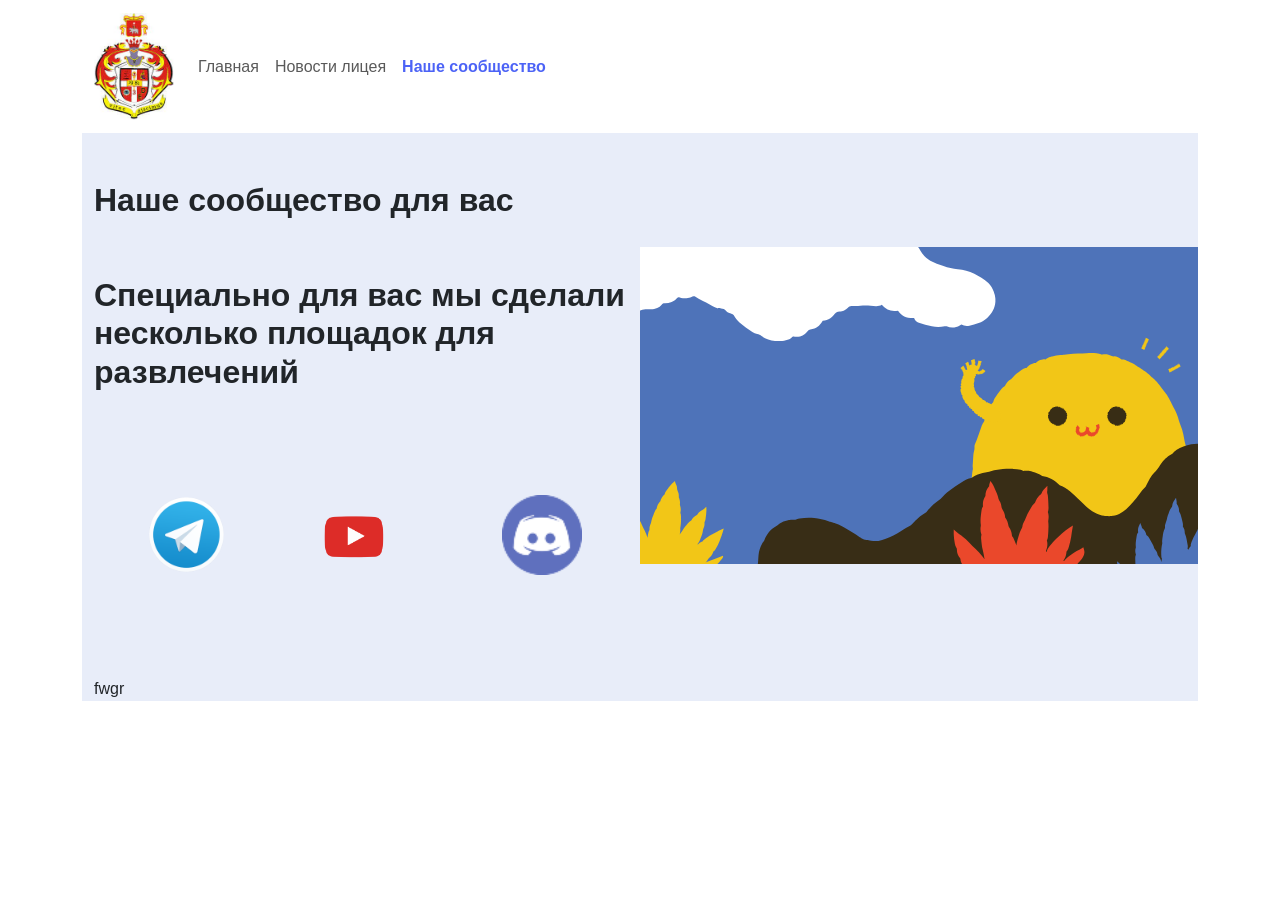
<file: templates/community.html>
<!doctype html>
<html lang="en" xmlns="http://www.w3.org/1999/html" xmlns="http://www.w3.org/1999/html">
<head>
    <!-- Required meta tags -->
    <meta charset="utf-8">
    <meta name="viewport" content="width=device-width, initial-scale=1">

    <!-- Bootstrap CSS -->
    <link href="https://cdn.jsdelivr.net/npm/bootstrap@5.0.2/dist/css/bootstrap.min.css" rel="stylesheet"
          integrity="sha384-EVSTQN3/azprG1Anm3QDgpJLIm9Nao0Yz1ztcQTwFspd3yD65VohhpuuCOmLASjC" crossorigin="anonymous">
    <link rel="stylesheet" href="../static/css/style.css">
    <title>Лев сайт</title>
</head>
<body>
<div class="container">
    <nav class="navbar navbar-expand-lg">
        <div class="container-fluid">
            <a class="navbar-brand" href="/"><img class="logo" src="../static/img/logo.jpg"></a>


            <button class="navbar-toggler menu-btn" type="button" data-bs-toggle="collapse"
                    data-bs-target="#navbarSupportedContent" aria-controls="navbarSupportedContent"
                    aria-expanded="false" aria-label="Toggle navigation">
                <span class="navbar-toggler-icon">&equiv;</span>
            </button>
            <div class="collapse navbar-collapse" id="navbarSupportedContent">
                <ul class="navbar-nav me-auto mb-2 mb-lg-0">

                    <li class="nav-item">
                        <a class="nav-link" href="/">Главная</a>
                    </li>
                    <li class="nav-item">
                        <a class="nav-link " href="/list/">Новости лицея</a>
                    </li>
                    <li class="nav-item">
                        <a class="nav-link active" href="/community/">Наше сообщество</a>
                    </li>

                </ul>

            </div>
        </div>
    </nav>
</div>
<div class="container">
    <div class="contacts-top">
        <div class="container">
            <div class="row contacts-content d-flex align-items-center top1">
                <div class="col-md-6">
                    <h2 class="heading text-dark pt-5 pb-5">Наше сообщество для вас</h2>
                    <h2 class="heading text-dark">Специально для вас мы сделали несколько площадок для развлечений</h2>
    <div class="contacts-info container" id="icons">
        <div class="row">
            <div class="col-md-4">
                <a class="navbar-brand" href="https://t.me/levprezident"><img class="logo" src="../static/img/1.png"></a>
            </div>
            <div class="col-md-4">
                <img class="logo2281" src="../static/img/13.png" alt="phone">
                <p class="mt-3"><strong></strong> </p>
            </div>
            <div class="col-md-4">
                 <a class="navbar-brand" href="https://discord.gg/vAwXKm3E"><img class="logo" src="../static/img/50.png"></a>
                </div>
                <div class="col-md-6">
                </div>
            </div>
        </div>
    </div>


    </div>
    <!-- Optional JavaScript; choose one of the two! -->

    <!-- Option 1: Bootstrap Bundle with Popper -->
    <script src="https://cdn.jsdelivr.net/npm/bootstrap@5.0.2/dist/js/bootstrap.bundle.min.js"
            integrity="sha384-MrcW6ZMFYlzcLA8Nl+NtUVF0sA7MsXsP1UyJoMp4YLEuNSfAP+JcXn/tWtIaxVXM"
            crossorigin="anonymous"></script>
            <p>fwgr</p>

    <!-- Option 2: Separate Popper and Bootstrap JS -->
    <!--
    <script src="https://cdn.jsdelivr.net/npm/@popperjs/core@2.9.2/dist/umd/popper.min.js" integrity="sha384-IQsoLXl5PILFhosVNubq5LC7Qb9DXgDA9i+tQ8Zj3iwWAwPtgFTxbJ8NT4GN1R8p" crossorigin="anonymous"></script>
    <script src="https://cdn.jsdelivr.net/npm/bootstrap@5.0.2/dist/js/bootstrap.min.js" integrity="sha384-cVKIPhGWiC2Al4u+LWgxfKTRIcfu0JTxR+EQDz/bgldoEyl4H0zUF0QKbrJ0EcQF" crossorigin="anonymous"></script>
    -->
</body>
</html>
</file>
<file: static/css/style.css>
body {
    font-family: 'IBM Plex Sans', sans-serif;
    min-height: 100vh;
}

.top {
    background-image: url(../img/png2.jpg);
    background-repeat: no-repeat;
    background-size: 50%;
    background-position: right;
    background-color: #E8EDF9;
}.top1 {
    background-image: url(../img/top-back.svg);
    background-repeat: no-repeat;
    background-size: 50%;
    background-position: right;
    background-color: #E8EDF9;

}

.top-content {
    height: 544px;
}

.top__heading {
    color: #4C63F6;
}

.top__text {
    font-weight: bold;
    font-size: 1.5rem;
    color: #120D3D;
}

.navbar-nav .active {
    font-weight: bold;
    color: #4C63F6 !important;
}


h1 {
    font-size: 3.5rem;
    font-weight: bold;
    color: #120D3D;
}

.heading {
    font-weight: bold;
    font-size: 2rem;
    color: #120D3D;
}

.text {
    font-weight: normal;

    font-size: 1.3rem;
    line-height: 2rem;
}

/* Стили для блока обо мне */

.about {
    min-height: 484px;
}

/* Стили для блока почему мне нравится программировать */

.why {
    padding-top: 6rem;
    padding-bottom: 6rem;
}

.why .card {
    background: #E8EDF9;
}

.card {
    border: none;
}

/* Стили для Подвала сайта */

.footer {
    background: #120D3D;
    height: 216px;
    padding-top: 56px;
}


/* Стили для страницы Блог */

.blog-body {
    background: #FFFFFF;
}

.blog-heading {
    font-weight: bold;
    font-size: 1.5rem;
    color: #120D3D;
}

.blog-text {
    font-style: normal;
    font-weight: normal;
    font-size: 17px;
    line-height: 24px;
    color: #120D3D;
}

.blog-content {
    padding: 2rem;
}

/* Стили для страницы Контакты */

.contacts-top {
    background: #E8EDF9;
}

.contacts-content {
    min-height: 544px;
}

.contacts-info {
    padding-top: 6rem;
    padding-bottom: 6rem;
}

.form {
background:060616 !important;
padding: 30px 0;
display: flex;
justify-content: space-between;
flex-wrap: wrap;
margin: 0 auto;
align-items: center;
}
.form__title {
padding-top: 10px;
text-align: center;
font-size: 60px;
}

.input {
background-color: White;
width: 33%;
font-size: 20px;
padding: 16px;
border-radius: 10px;
margin-bottom: 40px;
border: none;
}

.textarea {
background-color: white;
width: 100%;
height: 44px;
font-size: 20px;
padding: 16px;
border-radius: 10px;
margin-bottom: 25px;
height: 150px;
}
.button {
background-color: #5bd183;
border-radius: 20px;
font-size: 22px;
text-align: center;
display: flex;
margin: auto;
padding: 10px 18px;
border: none;
}

.button:hover {
opacity: 70%;
cursor: pointer;
}

.@media (max-width: 768px) {
  input {
    width: 100%;
  }
}
.logo228{
width: 63px;
height: px;
border-radius: 10%;
right: 10px;
}
.logo2281{
width: 60px;
margin-top: 10px;
}
.logo{
width: 80px;
}

.logo28{
width: 400px;
height: px;
border-radius: 15%;
overflow: hidden
}
#icons{
margin-left: 40px
}
#text3{
margin-right: 40px
}
#text2{
margin-right: 40px
}
.logo2282{
width: 60px;
height: px;
border-radius: 10%;
margin-bottom: 40px;
margin-left: 100px
}
</file>
